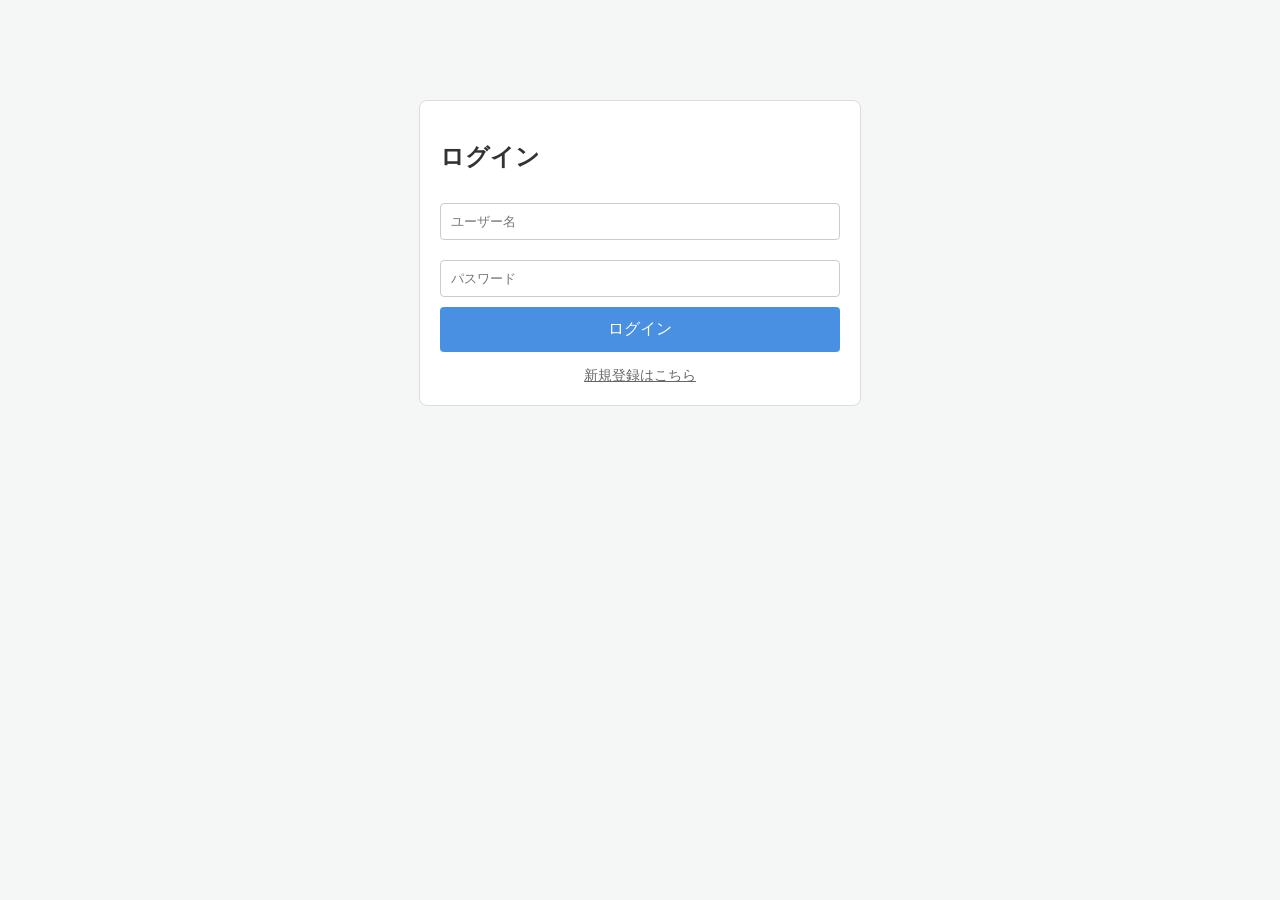
<file: app/front/public/login.html>
<!DOCTYPE html>
<html lang="ja">
<head>
    <meta charset="UTF-8">
    <title>ログイン - Reading Log</title>
    <link rel="stylesheet" href="../src/css/style.css">
    <style>
        .auth-container { max-width: 400px; margin: 100px auto; padding: 20px; border: 1px solid #ddd; border-radius: 8px; background: #fff; }
        .auth-form input { width: 100%; padding: 10px; margin: 10px 0; border: 1px solid #ccc; border-radius: 4px; box-sizing: border-box; }
        .auth-btn { width: 100%; padding: 12px; background: #4a90e2; color: white; border: none; border-radius: 4px; cursor: pointer; font-size: 16px; }
        .toggle-link { text-align: center; margin-top: 15px; font-size: 14px; color: #666; cursor: pointer; text-decoration: underline; }
    </style>
</head>
<body>
    <div class="auth-container">
        <h2 id="auth-title">ログイン</h2>
        <div class="auth-form">
            <input type="text" id="username" placeholder="ユーザー名">
            <input type="password" id="password" placeholder="パスワード">
            <button class="auth-btn" id="submit-btn" onclick="handleAuth()">ログイン</button>
            <div class="toggle-link" id="toggle-auth" onclick="toggleAuthMode()">新規登録はこちら</div>
        </div>
    </div>
    <script src="../src/js/api.js"></script>
    <script>
        let isLoginMode = true;

        function toggleAuthMode() {
            isLoginMode = !isLoginMode;
            document.getElementById('auth-title').innerText = isLoginMode ? 'ログイン' : '新規登録';
            document.getElementById('submit-btn').innerText = isLoginMode ? 'ログイン' : '登録する';
            document.getElementById('toggle-auth').innerText = isLoginMode ? '新規登録はこちら' : 'ログインに戻る';
        }

        async function handleAuth() {
            const user = document.getElementById('username').value;
            const pass = document.getElementById('password').value;
            if (!user || !pass) return alert("入力してください");

            const endpoint = isLoginMode ? '/api/auth/login' : '/api/auth/signup';
            
            try {
                const response = await fetch(endpoint, {
                    method: 'POST',
                    headers: { 'Content-Type': 'application/json' },
                    body: JSON.stringify({ username: user, password: pass })
                });

                if (!response.ok) {
                    const error = await response.json();
                    throw new Error(error.detail || "認証に失敗しました");
                }

                alert(isLoginMode ? "ログインしました！" : "登録しました！ログインしてください。");
                if (isLoginMode) {
                    window.location.href = "/public/index.html"; // メイン画面へ
                } else {
                    toggleAuthMode(); // 登録後はログイン画面に切り替え
                }
            } catch (err) {
                alert(err.message);
            }
        }
    </script>
</body>
</html>
</file>
<file: app/front/src/css/style.css>
/* app/front/src/css/style.css */

/* === 全体の基本設定 === */
:root {
    --primary-color: #4a90e2;
    --primary-rgba: rgba(74, 144, 226, 0.4);
    --bg-color: #f4f7f6;
    --card-bg: #ffffff;
    --text-main: #333333;
    --text-sub: #777777;
}
body { font-family: 'Helvetica Neue', Arial, sans-serif; background-color: var(--bg-color); color: var(--text-main); margin: 0; padding: 0; }
a { text-decoration: none; color: var(--primary-color); }
a:hover { text-decoration: underline; }

/* === ヘッダー === */
header { background-color: var(--card-bg); padding: 15px 30px; display: flex; justify-content: space-between; align-items: center; box-shadow: 0 2px 5px rgba(0,0,0,0.05); }
header h1 { margin: 0; font-size: 1.5rem; color: var(--primary-color); }
.user-controls { display: flex; align-items: center; gap: 15px; font-size: 0.9rem; }
.header-btn { padding: 6px 12px; border: 1px solid #ddd; background: #fff; border-radius: 4px; cursor: pointer; transition: 0.2s; }
.header-btn:hover { background: #f0f0f0; }

.global-nav {
    display: flex;
    gap: 20px;
    align-items: center;
}
.nav-link {
    color: var(--text-main);
    font-weight: bold;
    font-size: 0.95rem;
    padding: 8px 12px;
    border-radius: 6px;
    transition: 0.2s;
    text-decoration: none;
}
.nav-link:hover {
    background-color: var(--primary-rgba);
    color: var(--primary-color);
    text-decoration: none;
}
/* === メインコンテンツ === */
main { max-width: 1000px; margin: 0 auto 40px; padding: 0 20px; }

/* 🌟 セクションヘッダー */
.section-header {
    display: flex; justify-content: space-between; align-items: center; margin-bottom: 20px;
    position: sticky; top: 0; background-color: var(--bg-color); padding: 20px 0 10px 0; z-index: 100; border-bottom: 2px solid #ddd;
}
.section-header h2 { font-size: 1.3rem; margin: 0; }

/* フィルタボタン */
.filter-tabs { display: flex; gap: 6px; }
.filter-btn { padding: 5px 14px; border: 1px solid #ccc; background: #fff; border-radius: 20px; font-size: 0.85rem; cursor: pointer; color: var(--text-main); transition: 0.15s; }
.filter-btn:hover { border-color: var(--primary-color); color: var(--primary-color); }
.filter-btn.active { background: var(--primary-color); color: #fff; border-color: var(--primary-color); font-weight: bold; }

.add-btn-small { background-color: #4CAF50; color: white; padding: 8px 16px; border-radius: 6px; font-weight: bold; font-size: 0.95rem; box-shadow: 0 2px 4px rgba(0,0,0,0.1); transition: 0.2s; }
.add-btn-small:hover { background-color: #45a049; text-decoration: none; transform: translateY(-1px); }

/* === 本棚エリア === */
.book-list { display: grid; grid-template-columns: repeat(2, 1fr); gap: 20px; }
@media (max-width: 768px) { .book-list { grid-template-columns: 1fr; } }

.book-card { background-color: var(--card-bg); border-radius: 8px; padding: 15px; box-shadow: 0 4px 6px rgba(0,0,0,0.05); display: flex; gap: 15px; }
.book-cover { width: 80px; height: 115px; background-color: #eee; object-fit: cover; border-radius: 4px; box-shadow: 0 2px 4px rgba(0,0,0,0.1); }
.book-info { flex: 1; display: flex; flex-direction: column; justify-content: space-between; min-width: 0; }
.book-title { font-size: 1.1rem; font-weight: bold; margin: 0 0 5px 0; white-space: nowrap; overflow: hidden; text-overflow: ellipsis; }

.book-meta { font-size: 0.85rem; color: var(--text-sub); margin: 0 0 10px 0; display: flex; flex-wrap: wrap; gap: 10px; align-items: center; line-height: 1.4; }
.book-author::before { content: '👤 '; }
.book-publisher::before { content: '🏢 '; }

/* レンジ進捗バー */
.progress-container { margin-bottom: 15px; }
.progress-text { font-size: 0.8rem; color: var(--text-sub); margin-bottom: 4px; display: block; text-align: right;}
.range-bar-wrapper { position: relative; width: 100%; height: 12px; background-color: #eee; border-radius: 6px; overflow: hidden; }
.range-segment { position: absolute; top: 0; height: 100%; background-color: var(--primary-rgba); border-radius: 2px; }

/* 🌟 入力フォーム */
.record-area { display: flex; flex-direction: column; gap: 8px; }
.progress-input-group { display: flex; gap: 5px; align-items: center; }
.progress-input-group input { width: 60px; padding: 6px; border: 1px solid #ccc; border-radius: 4px; font-size: 0.9rem; text-align: center; }
.progress-input-group span { color: var(--text-sub); font-weight: bold; }

.memo-input-group { display: flex; gap: 5px; }
.memo-input-group input { flex: 1; padding: 6px 10px; border: 1px solid #ccc; border-radius: 4px; font-size: 0.9rem; }
.btn-record { background-color: var(--primary-color); color: white; border: none; padding: 6px 15px; border-radius: 4px; cursor: pointer; font-weight: bold; transition: 0.2s; white-space: nowrap;}
.btn-record:hover { background-color: #357abd; }

.see-more { text-align: right; margin-top: 20px; }
.see-more a { font-weight: bold; font-size: 1.1rem; }

/* === 検索ページ用 === */
.search-box {
    display: flex;
    gap: 10px;
    margin-bottom: 30px;
    background: var(--card-bg);
    padding: 20px;
    border-radius: 8px;
    box-shadow: 0 2px 4px rgba(0,0,0,0.05);
}
.search-box input {
    flex: 1;
    padding: 12px 15px;
    border: 1px solid #ccc;
    border-radius: 6px;
    font-size: 1rem;
}
.search-box input:focus {
    outline: none;
    border-color: var(--primary-color);
    box-shadow: 0 0 0 2px var(--primary-rgba);
}
.btn-search {
    background-color: var(--primary-color);
    color: white;
    border: none;
    padding: 0 24px;
    border-radius: 6px;
    font-weight: bold;
    font-size: 1rem;
    cursor: pointer;
    transition: 0.2s;
}
.btn-search:hover {
    background-color: #357abd;
}

/* カード内のアクションボタン（右下寄せ） */
.card-actions {
    margin-top: auto; 
    text-align: right;
    padding-top: 10px;
}

/* === 本棚とグループ共通のグリッド設定 === */
/* 既存の .book-list に .group-list を追加して一緒に適用させます */
.book-list, .group-list { 
    display: grid; 
    grid-template-columns: repeat(2, 1fr); 
    gap: 20px; 
}
@media (max-width: 768px) { 
    .book-list, .group-list { grid-template-columns: 1fr; } 
}

/* === グループ検索ページ用 === */
.group-card {
    background-color: var(--card-bg);
    border-radius: 8px;
    padding: 20px;
    box-shadow: 0 4px 6px rgba(0,0,0,0.05);
    display: flex;
    gap: 15px;
}
.group-icon {
    width: 70px;
    height: 70px;
    background-color: var(--primary-rgba);
    border-radius: 16px; /* 少し丸みのある四角 */
    display: flex;
    align-items: center;
    justify-content: center;
    font-size: 2rem;
    flex-shrink: 0;
}
.group-info {
    flex: 1;
    display: flex;
    flex-direction: column;
    justify-content: space-between;
    min-width: 0;
}
.group-name {
    font-size: 1.15rem;
    font-weight: bold;
    margin: 0 0 8px 0;
    color: var(--text-main);
}
.group-meta {
    font-size: 0.85rem;
    color: var(--text-sub);
    margin: 0 0 10px 0;
    display: flex;
    flex-wrap: wrap;
    gap: 15px;
}
.group-desc {
    font-size: 0.9rem;
    color: var(--text-main);
    line-height: 1.5;
    margin: 0 0 15px 0;
    /* 長すぎる説明文を3行で省略するテクニック */
    display: -webkit-box;
    -webkit-line-clamp: 3;
    -webkit-box-orient: vertical;
    overflow: hidden;
}


/* === グループ詳細ページ用レイアウト === */
.detail-container {
    display: flex;
    gap: 30px;
    align-items: flex-start;
}
.detail-main {
    flex: 1; /* 残りの幅をすべて使う */
    min-width: 0;
}
.detail-sidebar {
    width: 300px;
    flex-shrink: 0;
    position: sticky;
    top: 20px; /* スクロールしても追従する */
}
@media (max-width: 850px) {
    .detail-container { flex-direction: column-reverse; }
    .detail-sidebar { width: 100%; position: static; }
}

/* 入力エリアのカード */
.input-card {
    background: #f9fbff;
    border: 1px dashed var(--primary-color);
    padding: 20px;
    border-radius: 8px;
    margin-bottom: 25px;
}
.upload-group {
    display: flex;
    gap: 10px;
    align-items: center;
}
.upload-group input[type="file"] {
    flex: 1;
    padding: 8px;
    background: white;
    border: 1px solid #ccc;
    border-radius: 4px;
}

/* ドロップゾーン */
.drop-zone {
    border: 2px dashed #ccc;
    border-radius: 6px;
    padding: 16px 10px;
    width: 100%;
    box-sizing: border-box;
    display: flex;
    align-items: center;
    justify-content: center;
    min-height: 60px;
    transition: background-color 0.2s, border-color 0.2s;
}
.drop-zone.drag-over {
    background-color: #eef4ff;
    border-color: #4a90e2;
}

/* 進捗履歴リスト */
.history-list {
    display: flex;
    flex-direction: column;
    gap: 15px;
}
.history-item {
    background: var(--card-bg);
    padding: 15px;
    border-radius: 8px;
    box-shadow: 0 2px 4px rgba(0,0,0,0.05);
    display: flex;
    flex-direction: column;
    gap: 6px;
}
.history-user {
    font-weight: bold;
    min-width: 120px;
}
.history-data {
    flex: 1;
    display: flex;
    flex-direction: column;
    gap: 5px;
}
.badge-page {
    display: inline-block;
    background: var(--primary-rgba);
    color: var(--primary-color);
    padding: 3px 8px;
    border-radius: 4px;
    font-size: 0.85rem;
    font-weight: bold;
    width: max-content;
}
.history-memo {
    color: var(--text-main);
    font-size: 0.95rem;
    line-height: 1.4;
    overflow-wrap: break-word;
    min-width: 0;
    margin: 6px 0 0;
}
.history-memo.collapsed {
    display: -webkit-box;
    -webkit-line-clamp: 3;
    line-clamp: 3;
    -webkit-box-orient: vertical;
    overflow: hidden;
}
.read-more-btn {
    background: none;
    border: none;
    color: var(--primary-color);
    font-size: 0.85rem;
    cursor: pointer;
    padding: 0;
    margin-top: 2px;
    text-decoration: underline;
}
.history-time {
    color: var(--text-sub);
    font-size: 0.8rem;
    white-space: nowrap;
}

/* 資料リスト */
.material-list {
    display: flex;
    flex-direction: column;
    gap: 15px;
}
.material-item {
    background: var(--card-bg);
    padding: 15px;
    border-radius: 8px;
    box-shadow: 0 2px 4px rgba(0,0,0,0.05);
    display: flex;
    align-items: center;
    gap: 15px;
}
.material-icon {
    font-size: 2rem;
}
.material-info {
    flex: 1;
}
.material-name {
    font-weight: bold;
    font-size: 1.05rem;
    margin-bottom: 5px;
    display: block;
}
.material-meta {
    font-size: 0.8rem;
    color: var(--text-sub);
}

/* サイドバーのカード */
.group-summary-card {
    background: var(--card-bg);
    padding: 25px 20px;
    border-radius: 8px;
    box-shadow: 0 4px 6px rgba(0,0,0,0.05);
}
.target-book {
    background: var(--bg-color);
    padding: 15px;
    border-radius: 6px;
    margin-top: 15px;
}

/* === モーダル（ポップアップ） === */
.modal-overlay {
    position: fixed;
    top: 0; left: 0; width: 100%; height: 100%;
    background: rgba(0, 0, 0, 0.5); /* 半透明の黒背景 */
    display: flex;
    justify-content: center;
    align-items: center;
    z-index: 1000;
}
.modal-content {
    background: white;
    padding: 30px;
    border-radius: 8px;
    width: 90%;
    max-width: 450px;
    position: relative;
    box-shadow: 0 4px 15px rgba(0,0,0,0.2);
}
.modal-close {
    position: absolute;
    top: 15px; right: 20px;
    font-size: 1.5rem;
    cursor: pointer;
    color: #888;
}
.modal-close:hover { color: #333; }
.form-group label {
    display: block;
    margin-bottom: 8px;
    font-weight: bold;
    font-size: 0.95rem;
}
.form-group input[type="number"], 
.form-group input[type="password"] {
    width: 100%;
    padding: 10px;
    border: 1px solid #ccc;
    border-radius: 6px;
    font-size: 1rem;
    box-sizing: border-box;
}
</file>
